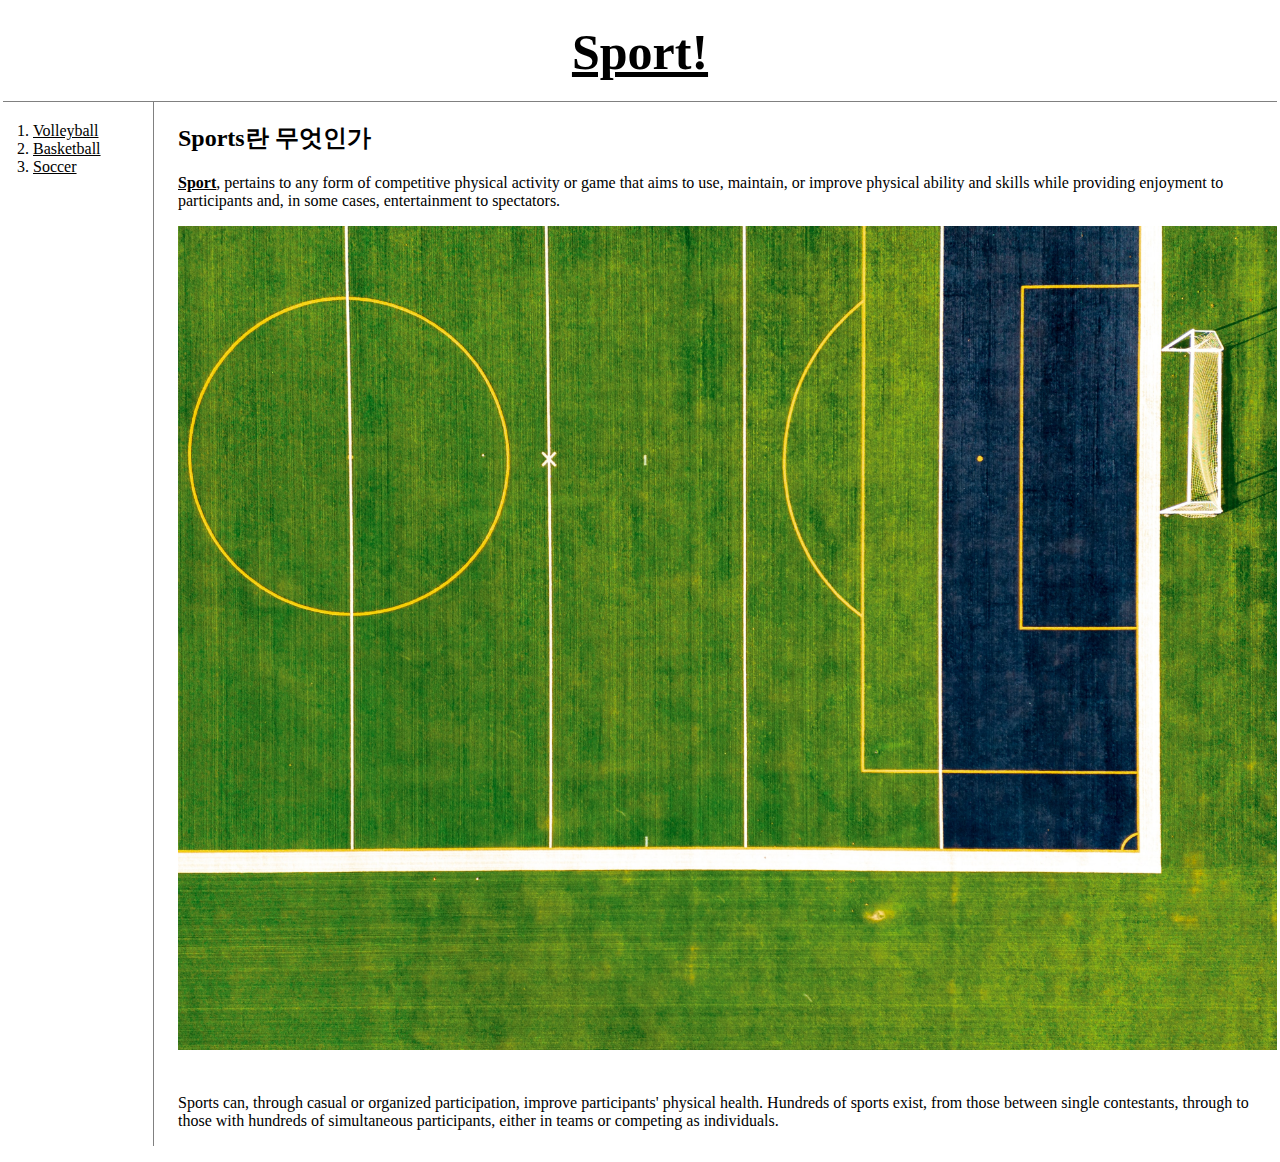
<file: index.html>
<!DOCTYPE html>
<html>
    <head>
        <!-- Google tag (gtag.js) -->
<script async src="https://www.googletagmanager.com/gtag/js?id=G-RP2MG3NVCS"></script>
<script>
  window.dataLayer = window.dataLayer || [];
  function gtag(){dataLayer.push(arguments);}
  gtag('js', new Date());

  gtag('config', 'G-RP2MG3NVCS');
</script>
        <title>Sport - Welcome</title>
        <meta charset="utf-8">
        <link rel="stylesheet" href="style.css">
    </head>
    <body>
        <h1><a href="index.html"> Sport!</a></h1>
     <div id="grid">
        <ol>
            <li><a href="1.html" >Volleyball</a></li>
            <li><a href="2.html" >Basketball</a></li>
            <li><a href="3.html">Soccer</a></li>
        </ol>
        <div id="ARTICLE">
            <!--
            <h1><a href="index.html"> <font color="red">Sport!</font></a></h1>
            <ol>
                <li><a href="1.html"><font color="red">Volleyball</font></a></li>
                <li><a href="2.html"><font color="red">Basketball</font></a></li>
                <li><a href="3.html"><font color="red">Soccer</font></a></li>
            </ol>
        -->
            <h2>Sports란 무엇인가</h2>
            <p><a href="https://en.wikipedia.org/wiki/Sport" target="_blank" title="Volleyball specificaion"><strong><u>Sport</u></strong></a>, pertains to any form of competitive physical activity or game that aims to use, maintain, or improve physical ability and skills while providing enjoyment to participants and, in some cases, entertainment to spectators. </p style="margin-bottom: 40px">
            <img src="Sports-index.jpg" width="100%">
            <p style="margin-top: 40px;">
            Sports can, through casual or organized participation, improve participants' physical health. Hundreds of sports exist, from those between single contestants, through to those with hundreds of simultaneous participants, <stong>either in teams or competing as individuals</stong>.
        </p>
        </div>
    </div>
    <p>
        <div id="disqus_thread"></div>
<script>
    /**
    *  RECOMMENDED CONFIGURATION VARIABLES: EDIT AND UNCOMMENT THE SECTION BELOW TO INSERT DYNAMIC VALUES FROM YOUR PLATFORM OR CMS.
    *  LEARN WHY DEFINING THESE VARIABLES IS IMPORTANT: https://disqus.com/admin/universalcode/#configuration-variables    */
    /*
    var disqus_config = function () {
    this.page.url = PAGE_URL;  // Replace PAGE_URL with your page's canonical URL variable
    this.page.identifier = PAGE_IDENTIFIER; // Replace PAGE_IDENTIFIER with your page's unique identifier variable
    };
    */
    (function() { // DON'T EDIT BELOW THIS LINE
    var d = document, s = d.createElement('script');
    s.src = 'https://web1-wkn01kwtku.disqus.com/embed.js';
    s.setAttribute('data-timestamp', +new Date());
    (d.head || d.body).appendChild(s);
    })();
</script>
<noscript>Please enable JavaScript to view the <a href="https://disqus.com/?ref_noscript">comments powered by Disqus.</a></noscript>
    </p>
    <!--Start of Tawk.to Script-->
<script type="text/javascript">
    var Tawk_API=Tawk_API||{}, Tawk_LoadStart=new Date();
    (function(){
    var s1=document.createElement("script"),s0=document.getElementsByTagName("script")[0];
    s1.async=true;
    s1.src='https://embed.tawk.to/63de1a1f4742512879116f75/1godpc36t';
    s1.charset='UTF-8';
    s1.setAttribute('crossorigin','*');
    s0.parentNode.insertBefore(s1,s0);
    })();
    </script>
    <!--End of Tawk.to Script-->
    </body>
</html>
</file>
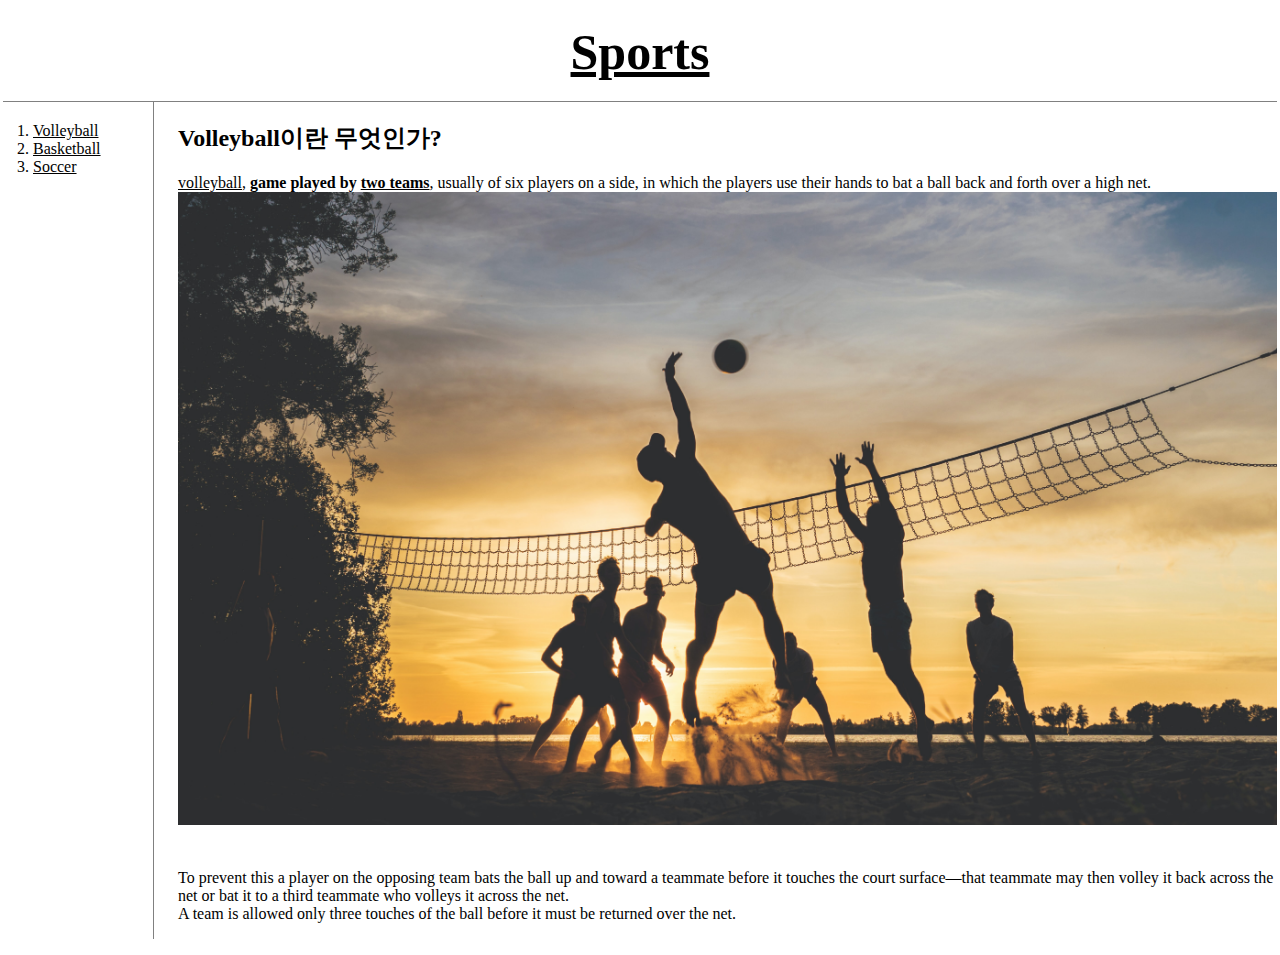
<file: 1.html>
<!DOCTYPE html>
<html>
    <head>
        <!-- Google tag (gtag.js) -->
<script async src="https://www.googletagmanager.com/gtag/js?id=G-RP2MG3NVCS"></script>
<script>
  window.dataLayer = window.dataLayer || [];
  function gtag(){dataLayer.push(arguments);}
  gtag('js', new Date());

  gtag('config', 'G-RP2MG3NVCS');
</script>
        <title>Sport - Volleyball</title>
        <meta charset="utf-8">
        <link rel="stylesheet" href="style.css">
    </head>
    <body>
        <h1><a href="index.html"> Sports</a></h1>
        <div id="grid">
        <ol>
            <li><a href="1.html">Volleyball</a></li>
            <li><a href="2.html">Basketball</a></li>
            <li><a href="3.html">Soccer</a></li>
        </ol>
        <div id="ARTICLE">
        <h2>Volleyball이란 무엇인가?</h2>
        <p><a href="https://en.wikipedia.org/wiki/Volleyball" target="_blank" title="Volleyball specificaion">volleyball</a>, <strong>game played by <u>two teams</u></strong>, usually of six players on a side, in which the players use their hands to bat a ball back and forth over a high net.
        <img src="Volleyball.jpg" width="100%">
        </p><p style="margin-top: 40px;">
        To prevent this a player on the opposing team bats the ball up and toward a teammate before it touches the court surface—that teammate may then volley it back across the net or bat it to a third teammate who volleys it across the net.<br> A team is allowed only three touches of the ball before it must be returned over the net.</p>
        </div>
    </div>
        <p>
            <div id="disqus_thread"></div>
    <script>
        /**
        *  RECOMMENDED CONFIGURATION VARIABLES: EDIT AND UNCOMMENT THE SECTION BELOW TO INSERT DYNAMIC VALUES FROM YOUR PLATFORM OR CMS.
        *  LEARN WHY DEFINING THESE VARIABLES IS IMPORTANT: https://disqus.com/admin/universalcode/#configuration-variables    */
        /*
        var disqus_config = function () {
        this.page.url = PAGE_URL;  // Replace PAGE_URL with your page's canonical URL variable
        this.page.identifier = PAGE_IDENTIFIER; // Replace PAGE_IDENTIFIER with your page's unique identifier variable
        };
        */
        (function() { // DON'T EDIT BELOW THIS LINE
        var d = document, s = d.createElement('script');
        s.src = 'https://web1-wkn01kwtku.disqus.com/embed.js';
        s.setAttribute('data-timestamp', +new Date());
        (d.head || d.body).appendChild(s);
        })();
    </script>
    <noscript>Please enable JavaScript to view the <a href="https://disqus.com/?ref_noscript">comments powered by Disqus.</a></noscript>
        </p>
        <!--Start of Tawk.to Script-->
<script type="text/javascript">
    var Tawk_API=Tawk_API||{}, Tawk_LoadStart=new Date();
    (function(){
    var s1=document.createElement("script"),s0=document.getElementsByTagName("script")[0];
    s1.async=true;
    s1.src='https://embed.tawk.to/63de1a1f4742512879116f75/1godpc36t';
    s1.charset='UTF-8';
    s1.setAttribute('crossorigin','*');
    s0.parentNode.insertBefore(s1,s0);
    })();
    </script>
    <!--End of Tawk.to Script-->
    </body>
</html>
</file>
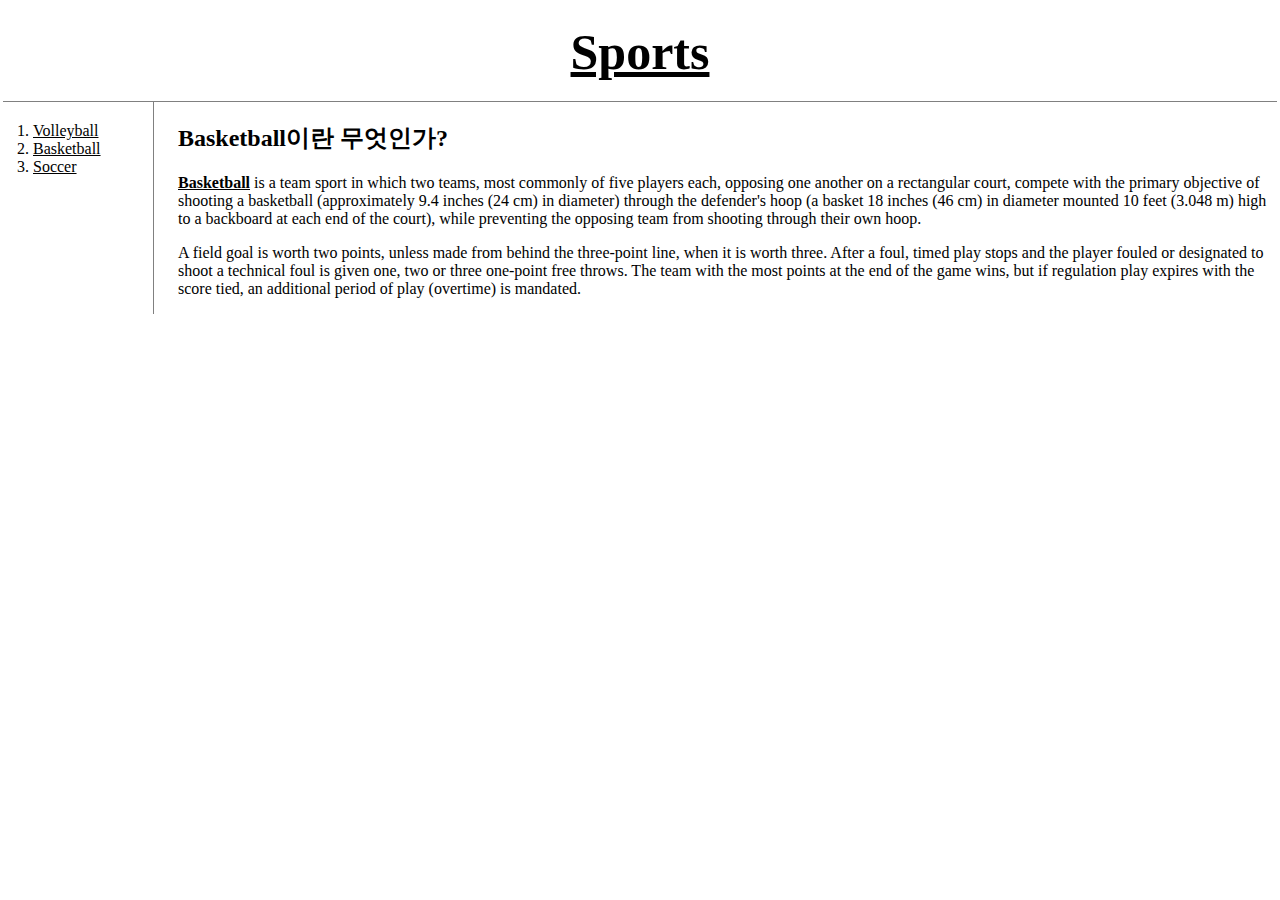
<file: 2.html>
<!DOCTYPE html>
<html>
    <head>
        <!-- Google tag (gtag.js) -->
<script async src="https://www.googletagmanager.com/gtag/js?id=G-RP2MG3NVCS"></script>
<script>
  window.dataLayer = window.dataLayer || [];
  function gtag(){dataLayer.push(arguments);}
  gtag('js', new Date());

  gtag('config', 'G-RP2MG3NVCS');
</script>
        <title>Sport - Basketball</title>
        <meta charset="utf-8">
       <link rel="stylesheet" href="style.css">
    </head>
    <body>
        <h1><a href="index.html"> Sports</a></h1>
    <div id="grid">
        <ol>
            <li><a href="1.html">Volleyball</a></li>
            <li><a href="2.html">Basketball</a></li>
            <li><a href="3.html">Soccer</a></li>
        </ol>
        <div id="ARTICLE">
        <h2>Basketball이란 무엇인가?</h2>
        <p><strong><u><a herf="https://en.wikipedia.org/wiki/Basketball">Basketball</a></u></strong> is a team sport in which two teams, most commonly of five players each, opposing one another on a rectangular court, compete with the primary objective of shooting a basketball (approximately 9.4 inches (24 cm) in diameter) through the defender's hoop (a basket 18 inches (46 cm) in diameter mounted 10 feet (3.048 m) high to a backboard at each end of the court), while preventing the opposing team from shooting through their own hoop.</p><p> A field goal is worth two points, unless made from behind the three-point line, when it is worth three. After a foul, timed play stops and the player fouled or designated to shoot a technical foul is given one, two or three one-point free throws. The team with the most points at the end of the game wins, but if regulation play expires with the score tied, an additional period of play (overtime) is mandated.</p>
        <p>
        </div>
    </div>
            <div id="disqus_thread"></div>
    <script>
        /**
        *  RECOMMENDED CONFIGURATION VARIABLES: EDIT AND UNCOMMENT THE SECTION BELOW TO INSERT DYNAMIC VALUES FROM YOUR PLATFORM OR CMS.
        *  LEARN WHY DEFINING THESE VARIABLES IS IMPORTANT: https://disqus.com/admin/universalcode/#configuration-variables    */
        /*
        var disqus_config = function () {
        this.page.url = PAGE_URL;  // Replace PAGE_URL with your page's canonical URL variable
        this.page.identifier = PAGE_IDENTIFIER; // Replace PAGE_IDENTIFIER with your page's unique identifier variable
        };
        */
        (function() { // DON'T EDIT BELOW THIS LINE
        var d = document, s = d.createElement('script');
        s.src = 'https://web1-wkn01kwtku.disqus.com/embed.js';
        s.setAttribute('data-timestamp', +new Date());
        (d.head || d.body).appendChild(s);
        })();
    </script>
    <noscript>Please enable JavaScript to view the <a href="https://disqus.com/?ref_noscript">comments powered by Disqus.</a></noscript>
        </p>
        <!--Start of Tawk.to Script-->
<script type="text/javascript">
    var Tawk_API=Tawk_API||{}, Tawk_LoadStart=new Date();
    (function(){
    var s1=document.createElement("script"),s0=document.getElementsByTagName("script")[0];
    s1.async=true;
    s1.src='https://embed.tawk.to/63de1a1f4742512879116f75/1godpc36t';
    s1.charset='UTF-8';
    s1.setAttribute('crossorigin','*');
    s0.parentNode.insertBefore(s1,s0);
    })();
    </script>
    <!--End of Tawk.to Script-->
    </body>
</html>
</file>
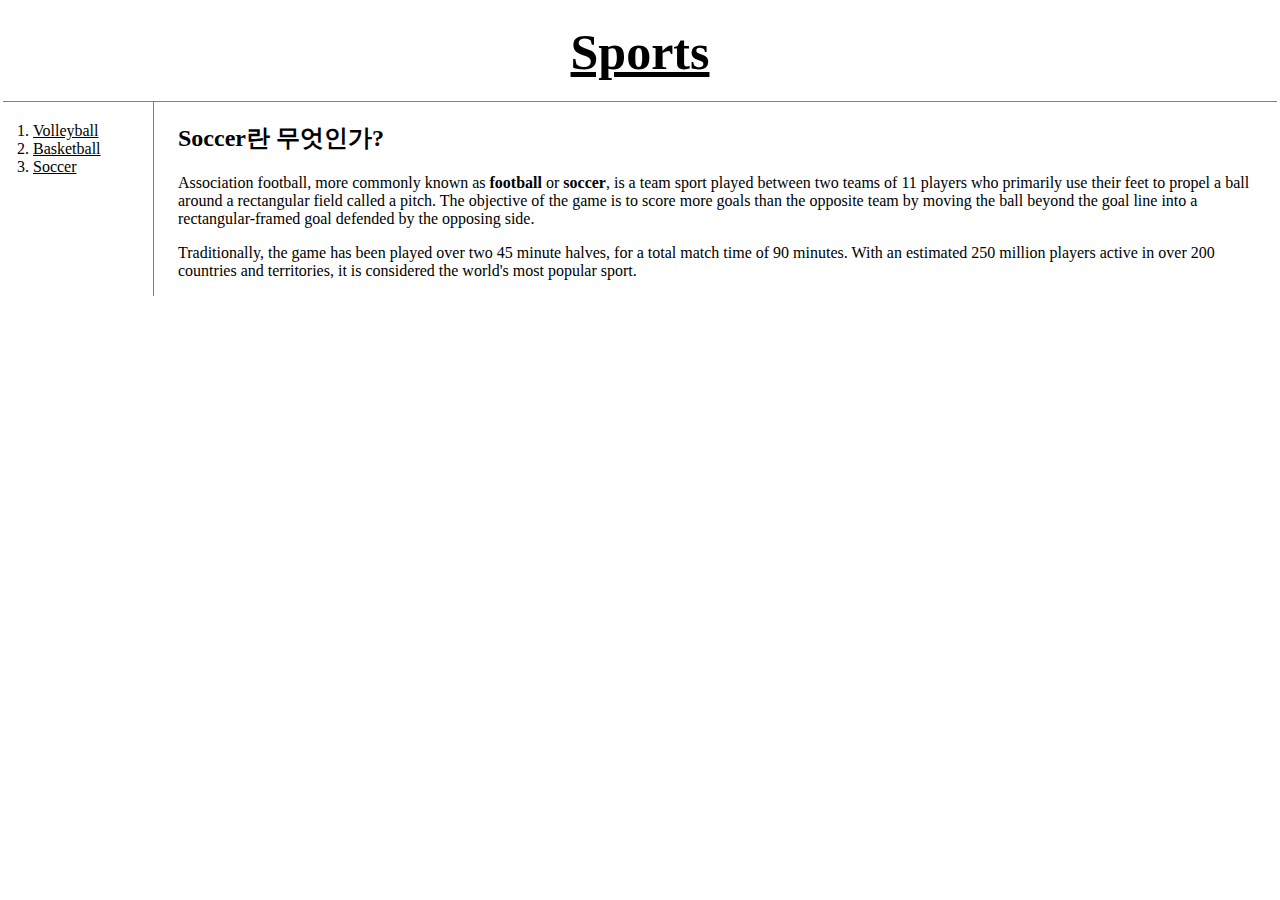
<file: 3.html>
<!DOCTYPE html>
<html>
    <head>
        <!-- Google tag (gtag.js) -->
<script async src="https://www.googletagmanager.com/gtag/js?id=G-RP2MG3NVCS"></script>
<script>
  window.dataLayer = window.dataLayer || [];
  function gtag(){dataLayer.push(arguments);}
  gtag('js', new Date());

  gtag('config', 'G-RP2MG3NVCS');
</script>
        <title>Sport - Soccer</title>
        <meta charset="utf-8">
        <link rel="stylesheet" href="style.css">
    </head>
    <body>
        <h1><a href="index.html"> Sports</a></h1>
        <div id="grid">
        <ol>
            <li><a href="1.html">Volleyball</a></li>
            <li><a href="2.html">Basketball</a></li>
            <li><a href="3.html">Soccer</a></li>
        </ol>
        <div id="ARTICLE">
        <h2>Soccer란 무엇인가?</h2>
        <p>Association football, more commonly known as <strong>football</strong> or <strong>soccer</strong>, is a team sport played between two teams of 11 players who primarily use their feet to propel a ball around a rectangular field called a pitch. The objective of the game is to score more goals than the opposite team by moving the ball beyond the goal line into a rectangular-framed goal defended by the opposing side.</p><p>Traditionally, the game has been played over two 45 minute halves, for a total match time of 90 minutes. With an estimated 250 million players active in over 200 countries and territories, it is considered the world's most popular sport.</p>
    </div>
</div>
        <p>
            <div id="disqus_thread"></div>
    <script>
        /**
        *  RECOMMENDED CONFIGURATION VARIABLES: EDIT AND UNCOMMENT THE SECTION BELOW TO INSERT DYNAMIC VALUES FROM YOUR PLATFORM OR CMS.
        *  LEARN WHY DEFINING THESE VARIABLES IS IMPORTANT: https://disqus.com/admin/universalcode/#configuration-variables    */
        /*
        var disqus_config = function () {
        this.page.url = PAGE_URL;  // Replace PAGE_URL with your page's canonical URL variable
        this.page.identifier = PAGE_IDENTIFIER; // Replace PAGE_IDENTIFIER with your page's unique identifier variable
        };
        */
        (function() { // DON'T EDIT BELOW THIS LINE
        var d = document, s = d.createElement('script');
        s.src = 'https://web1-wkn01kwtku.disqus.com/embed.js';
        s.setAttribute('data-timestamp', +new Date());
        (d.head || d.body).appendChild(s);
        })();
    </script>
    <noscript>Please enable JavaScript to view the <a href="https://disqus.com/?ref_noscript">comments powered by Disqus.</a></noscript>
        </p>
        <!--Start of Tawk.to Script-->
<script type="text/javascript">
    var Tawk_API=Tawk_API||{}, Tawk_LoadStart=new Date();
    (function(){
    var s1=document.createElement("script"),s0=document.getElementsByTagName("script")[0];
    s1.async=true;
    s1.src='https://embed.tawk.to/63de1a1f4742512879116f75/1godpc36t';
    s1.charset='UTF-8';
    s1.setAttribute('crossorigin','*');
    s0.parentNode.insertBefore(s1,s0);
    })();
    </script>
    <!--End of Tawk.to Script-->
    </body>
</html>
</file>
<file: style.css>
body{
    margin: 3px;
}
a {
    color:black;
}
h1 {
    font-size: 50px;
    text-align: center;
    border-bottom:1px solid gray;
    margin:0;
    padding: 20px;
}
ol{
    border-right: 1px solid gray;
    width: 100px;
    margin: 0;
    padding:20px;
}
#grid{
    display: grid;
    grid-template-columns: 150px 1fr;
}
#grid ol{
    padding-left: 30px;
}
#grid #ARTICLE{
    padding-left: 25px;
}
@media(max-width: 800px){
    #grid{
    display: block;
    }
    ol{
    border-right: none;}
    h1 {
    border-bottom:none;}
 }
</file>
